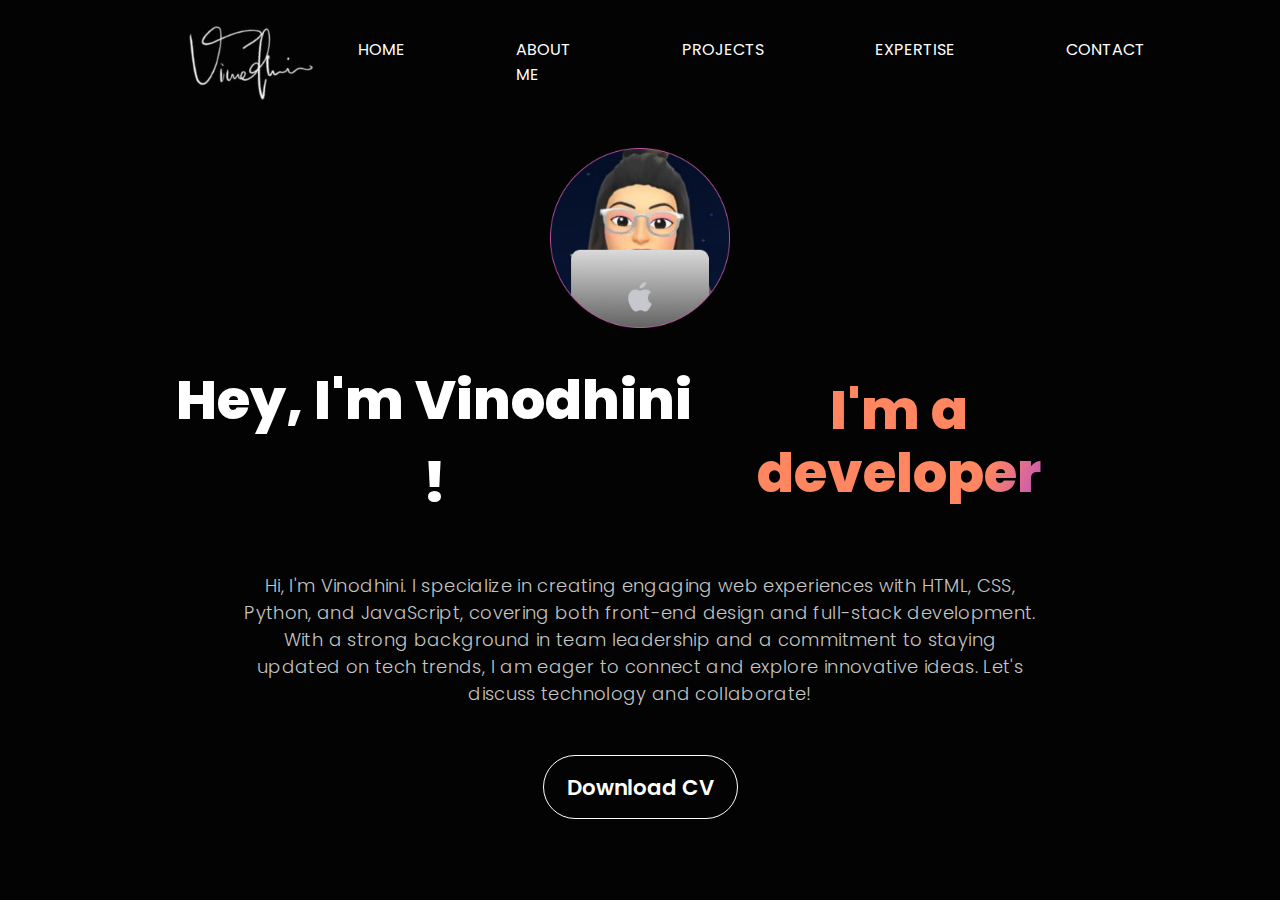
<file: index.html>
<!DOCTYPE html>
<html lang="en">
<head>
    <meta charset="UTF-8">
    
    <title>Personal Website</title>
    <link rel="stylesheet" href="styles.css">
    <link rel="preconnect" href="https://fonts.googleapis.com">
<link rel="preconnect" href="https://fonts.gstatic.com" crossorigin>
<link href="https://fonts.googleapis.com/css2?family=Economica:ital,wght@0,400;0,700;1,400;1,700&family=Poppins:ital,wght@0,100;0,200;0,300;0,400;0,500;0,600;0,700;0,800;0,900;1,100;1,200;1,300;1,400;1,500;1,600;1,700;1,800;1,900&display=swap" rel="stylesheet"></head>
<body>
    <div>
        <nav>

            <img src="/assets/logo.png" class="logo">
            <li>
                <ul><a href="#">HOME</a></ul>
                <ul><a href="#">ABOUT ME</a></ul>
                <ul><a href="#">PROJECTS</a></ul>
                <ul><a href="#">EXPERTISE</a></ul>
                <ul><a href="#">CONTACT</a></ul>
            </li>

        </nav>

    </div>
    <section class="sec1">
        <img src="assets/Image.png" alt="" class="image">

        <h3 class="content">
            Hey, I'm Vinodhini !  <span class="about-it">  I'm a developer</span></h3>
        <p>Hi, I'm Vinodhini. I specialize in creating engaging web experiences 
            with HTML, CSS, Python, and JavaScript, covering both front-end 
            design and full-stack development. With a strong background in team 
            leadership and a commitment to staying updated on tech trends, I am 
            eager to connect and explore innovative ideas. Let's discuss 
            technology and collaborate!</p>
        <div>   
            <!-- <button class="button-1">Get in Touch</button> -->
            <button class="button-2"><a href="/assets/Vinodhini Resume.pdf" target="_blank">Download CV</a> </button>
            
        </div> 
        </section>
</body>
</html>
</file>
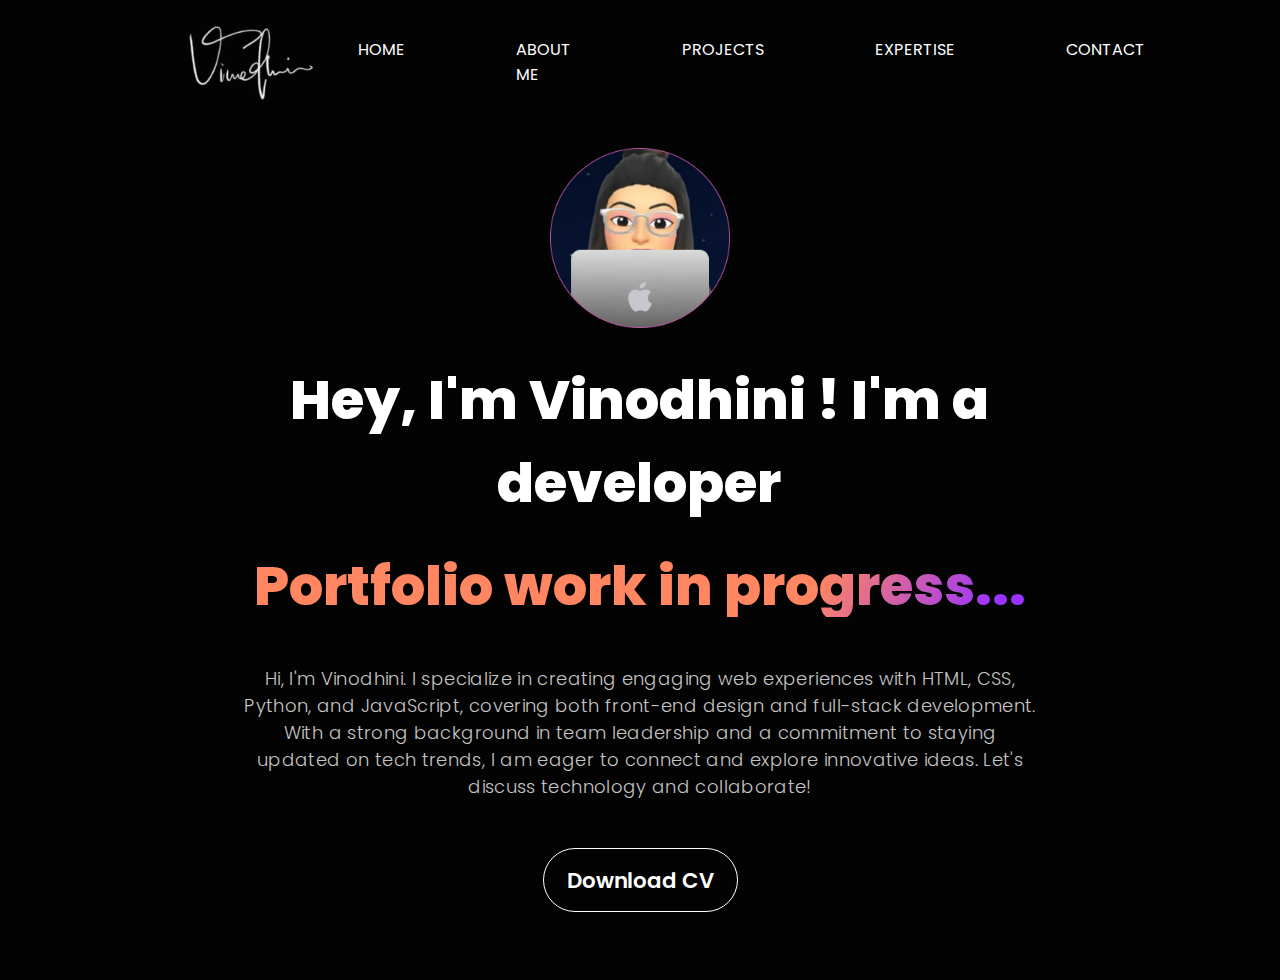
<file: portfolio/index.html>
<!DOCTYPE html>
<html lang="en">
<head>
    <meta charset="UTF-8">
    
    <title>Personal Website</title>
    <link rel="stylesheet" href="styles.css">
    <link rel="preconnect" href="https://fonts.googleapis.com">
<link rel="preconnect" href="https://fonts.gstatic.com" crossorigin>
<link href="https://fonts.googleapis.com/css2?family=Economica:ital,wght@0,400;0,700;1,400;1,700&family=Poppins:ital,wght@0,100;0,200;0,300;0,400;0,500;0,600;0,700;0,800;0,900;1,100;1,200;1,300;1,400;1,500;1,600;1,700;1,800;1,900&display=swap" rel="stylesheet"></head>
<body>
    <div>
        <nav>

            <img src="/assets/logo.png" class="logo">
            <li>
                <ul><a href="#">HOME</a></ul>
                <ul><a href="#">ABOUT ME</a></ul>
                <ul><a href="#">PROJECTS</a></ul>
                <ul><a href="#">EXPERTISE</a></ul>
                <ul><a href="#">CONTACT</a></ul>
            </li>

        </nav>

    </div>
    <section class="sec1">
        <img src="assets/Image.png" alt="" class="image">

        <h3 class="content">
            Hey, I'm Vinodhini ! I'm a developer</h3> <span class="about-it"> Portfolio work in progress...</span>
        <p>Hi, I'm Vinodhini. I specialize in creating engaging web experiences 
            with HTML, CSS, Python, and JavaScript, covering both front-end 
            design and full-stack development. With a strong background in team 
            leadership and a commitment to staying updated on tech trends, I am 
            eager to connect and explore innovative ideas. Let's discuss 
            technology and collaborate!</p>
        <div>   
            <!-- <button class="button-1">Get in Touch</button> -->
            <button class="button-2"><a href="/assets/Vinodhini Resume.pdf" target="_blank">Download CV</a> </button>
            
        </div> 
        </section>
</body>
</html>
</file>
<file: styles.css>
.logo{
    display: flex;
    padding-left: 0.182px;
    justify-content: flex-end;
    align-items: center;
    width: 150px;
}

li{
    display: flex;
    align-items: flex-start;
    gap: 71px;
    
}
nav{
    display: flex;
    /* width: 100vw; */
    padding: 12px 160px;
    justify-content: space-between;
    align-items: center;
    margin: auto;
}

 body{
    background-color: #030303;
    font-family: Poppins;
    background-size: cover;
 }

 li ul a{
    color: white;
    text-decoration: none;
 }
 .sec1{
    padding-top: 32px;
    padding-bottom: 60px;
    display: flex;
    /* width: 100vw; */
    margin: 0px 160px;
    flex-direction: column;
    align-items: center;
    gap: 30px;
 }
 .image{
    height: 180px;
    width: 180px;
 }
 .content{
    display: flex;
    margin: 0;
    padding: 0px 8px 0px 6px;
    justify-content: center;
    align-items: center;
    color: #fff;
    font-size: 55px;
    font-weight: 800;

    text-align: center;
    /* align-self: stretch; */
 }
 p{
    color: var(--Secondary-Text, #C5C5C5);
    text-align: center;
    font-family: Poppins;
    font-size: 18px;
    font-style: normal;
    font-weight: 300;
    line-height: normal;
    letter-spacing: 0.36px;
    width: 800px;
 }
 .button-1{

    width: 195px;
    height: 64px;
    flex-shrink: 0;
    border-radius: 50px;
    border: 1px solid var(--Primary-Color, #FFF);
    color: #000;
    background: linear-gradient(0deg, var(--Primary-Color, #FFF) 0%, var(--Primary-Color, #FFF) 100%), var(--Primary-Color, #FFF);
    color: #161513;
    -webkit-text-stroke-width: 0.3246873915195465;
    -webkit-text-stroke-color: var(--Primary-Color, #FFF);
    font-family: Poppins;
    font-size: 21.38px;
    font-style: normal;
    font-weight: 600;
    line-height: normal; 
}


 .button-2{
    width: 195px;
    height: 64px;
    flex-shrink: 0;
    border-radius: 50px;
    border: 1px solid var(--Primary-Color, #FFF);
    
    background: #030303;
    color: #fff;
    -webkit-text-stroke-width: 0.3246873915195465;
    -webkit-text-stroke-color: var(--Primary-Color, #FFF);
    font-family: Poppins;
    font-size: 21.38px;
    font-style: normal;
    font-weight: 600;
    line-height: normal; 

 }
 button:hover {

    border-radius: 12px;
    border-color: #9A33FF;
}
 .about-it{
    background: var(--Primary-Gradient, linear-gradient(116deg, #FF8660 71.79%, #9A33FF 95.51%));
    background-clip: text;
    -webkit-background-clip: text;
    -webkit-text-fill-color: transparent;
    font-family: Poppins;
    font-size: 55px;
    font-style: normal;
    font-weight: 800;
    line-height: 63.357px;
 }

 a {
    text-decoration: none;
    color: #FFF;
 }
</file>
<file: portfolio/styles.css>
.logo{
    display: flex;
    padding-left: 0.182px;
    justify-content: flex-end;
    align-items: center;
    width: 150px;
}

li{
    display: flex;
    align-items: flex-start;
    gap: 71px;
    
}
nav{
    display: flex;
    /* width: 100vw; */
    padding: 12px 160px;
    justify-content: space-between;
    align-items: center;
    margin: auto;
}

 body{
    background-color: #030303;
    font-family: Poppins;
    background-size: cover;
 }

 li ul a{
    color: white;
    text-decoration: none;
 }
 .sec1{
    padding-top: 32px;
    padding-bottom: 60px;
    display: flex;
    /* width: 100vw; */
    margin: 0px 160px;
    flex-direction: column;
    align-items: center;
    gap: 30px;
 }
 .image{
    height: 180px;
    width: 180px;
 }
 .content{
    display: flex;
    margin: 0;
    padding: 0px 8px 0px 6px;
    justify-content: center;
    align-items: center;
    color: #fff;
    font-size: 55px;
    font-weight: 800;

    text-align: center;
    /* align-self: stretch; */
 }
 p{
    color: var(--Secondary-Text, #C5C5C5);
    text-align: center;
    font-family: Poppins;
    font-size: 18px;
    font-style: normal;
    font-weight: 300;
    line-height: normal;
    letter-spacing: 0.36px;
    width: 800px;
 }
 .button-1{

    width: 195px;
    height: 64px;
    flex-shrink: 0;
    border-radius: 50px;
    border: 1px solid var(--Primary-Color, #FFF);
    color: #000;
    background: linear-gradient(0deg, var(--Primary-Color, #FFF) 0%, var(--Primary-Color, #FFF) 100%), var(--Primary-Color, #FFF);
    color: #161513;
    -webkit-text-stroke-width: 0.3246873915195465;
    -webkit-text-stroke-color: var(--Primary-Color, #FFF);
    font-family: Poppins;
    font-size: 21.38px;
    font-style: normal;
    font-weight: 600;
    line-height: normal; 
}


 .button-2{
    width: 195px;
    height: 64px;
    flex-shrink: 0;
    border-radius: 50px;
    border: 1px solid var(--Primary-Color, #FFF);
    
    background: #030303;
    color: #fff;
    -webkit-text-stroke-width: 0.3246873915195465;
    -webkit-text-stroke-color: var(--Primary-Color, #FFF);
    font-family: Poppins;
    font-size: 21.38px;
    font-style: normal;
    font-weight: 600;
    line-height: normal; 

 }
 button:hover {

    border-radius: 12px;
    border-color: #9A33FF;
}
 .about-it{
    background: var(--Primary-Gradient, linear-gradient(116deg, #FF8660 71.79%, #9A33FF 95.51%));
    background-clip: text;
    -webkit-background-clip: text;
    -webkit-text-fill-color: transparent;
    font-family: Poppins;
    font-size: 55px;
    font-style: normal;
    font-weight: 800;
    line-height: 63.357px;
 }

 a {
    text-decoration: none;
    color: #FFF;
 }
</file>
